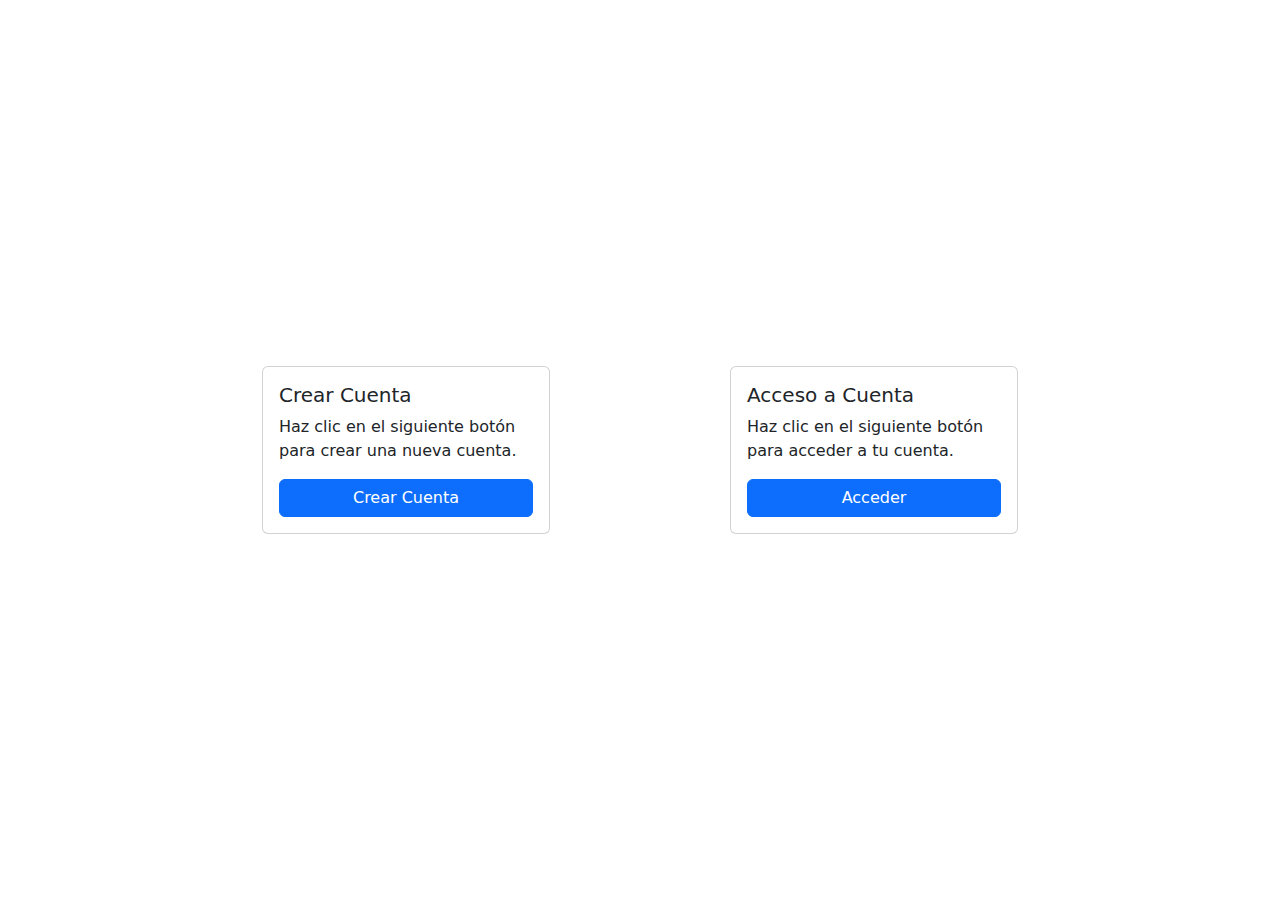
<file: index.html>
<!DOCTYPE html>
<html lang="es">
	<head>
		<meta charset="UTF-8" />
		<meta name="viewport" content="width=device-width, initial-scale=1.0" />
		<link
			href="https://cdn.jsdelivr.net/npm/bootstrap@5.3.3/dist/css/bootstrap.min.css"
			rel="stylesheet"
			integrity="sha384-QWTKZyjpPEjISv5WaRU9OFeRpok6YctnYmDr5pNlyT2bRjXh0JMhjY6hW+ALEwIH"
			crossorigin="anonymous"
		/>

		<title>Cajero</title>
	</head>
	<body>
		<div
			class="modal fade"
			id="formModalCrearCuenta"
			tabindex="-1"
			aria-labelledby="formModalLabelCrearCuenta"
			aria-hidden="true"
		>
			<div class="modal-dialog modal-fullscreen-xl-down">
				<div class="modal-content">
					<div class="modal-header">
						<h5 class="modal-title" id="formModalLabelCrearCuenta">
							Crear Cuenta
						</h5>
						<button
							type="button"
							class="btn-close"
							data-bs-dismiss="modal"
							aria-label="Close"
						></button>
					</div>
					<div class="modal-body">
						<form id="formCrearCuenta" class="p-4 border rounded shadow-sm">
							<div class="row">
								<div class="col-md-6 mb-3">
									<label for="nombre" class="form-label">Nombre:</label>
									<input
										type="text"
										id="nombre"
										class="form-control"
										placeholder="Nombre"
									/>
								</div>
								<div class="col-md-6 mb-3">
									<label for="apellido" class="form-label">Apellido:</label>
									<input
										type="text"
										id="apellido"
										class="form-control"
										placeholder="Apellido"
									/>
								</div>
							</div>
							<div class="row">
								<div class="col-md-6 mb-3">
									<label for="numeroCuenta" class="form-label"
										>Número de cuenta:</label
									>
									<input
										type="text"
										id="numeroCuenta"
										class="form-control"
										placeholder="Número de cuenta"
									/>
								</div>
								<div class="col-md-6 mb-3">
									<label for="clave" class="form-label">Clave:</label>
									<input
										type="password"
										id="clave"
										class="form-control"
										placeholder="Clave"
									/>
								</div>
							</div>
							<div class="row">
								<div class="col-md-6 mb-3">
									<label for="tipoCuenta" class="form-label"
										>Tipo de cuenta:</label
									>
									<select id="tipoCuenta" class="form-select">
										<option value="ahorros">Ahorros</option>
										<option value="corriente">Corriente</option>
									</select>
								</div>
								<div class="col-md-6 mb-3">
									<label for="depositoInicial" class="form-label"
										>Depósito inicial:</label
									>
									<input
										type="number"
										id="depositoInicial"
										class="form-control"
										placeholder="Depósito Inicial"
									/>
								</div>
							</div>
							<button type="submit" class="btn btn-primary w-100">
								Enviar
							</button>
						</form>
					</div>
				</div>
			</div>
		</div>

		<div class="container vh-100">
			<div class="d-flex h-100 justify-content-evenly align-items-center">
				<div class="card" style="width: 18rem">
					<div class="card-body">
						<h5 class="card-title">Crear Cuenta</h5>
						<p class="card-text">
							Haz clic en el siguiente botón para crear una nueva cuenta.
						</p>
						<button
							type="button"
							class="btn btn-primary w-100"
							data-bs-toggle="modal"
							data-bs-target="#formModalCrearCuenta"
						>
							Crear Cuenta
						</button>
					</div>
				</div>

				<div class="card" style="width: 18rem">
					<div class="card-body">
						<h5 class="card-title">Acceso a Cuenta</h5>
						<p class="card-text">
							Haz clic en el siguiente botón para acceder a tu cuenta.
						</p>
						<button
							type="button"
							class="btn btn-primary w-100"
							data-bs-toggle="modal"
							data-bs-target="#formModalAccesoCuenta"
						>
							Acceder
						</button>
					</div>
				</div>
			</div>
		</div>

		<div
			class="modal fade"
			id="formModalAccesoCuenta"
			tabindex="-1"
			aria-labelledby="formModalLabelAccesoCuenta"
			aria-hidden="true"
		>
			<div class="modal-dialog">
				<div class="modal-content">
					<div class="modal-header">
						<h5 class="modal-title" id="formModalLabelAccesoCuenta">
							Acceso a Cuenta
						</h5>
						<button
							type="button"
							class="btn-close"
							data-bs-dismiss="modal"
							aria-label="Close"
						></button>
					</div>
					<div class="modal-body">
						<!-- Formulario 1: Número de cuenta -->
						<form id="formNumeroCuenta" class="p-4 border rounded shadow-sm">
							<div class="mb-3">
								<label for="numeroCuentaIngresar" class="form-label"
									>Número de cuenta:</label
								>
								<input
									type="text"
									id="numeroCuentaIngresar"
									class="form-control"
									placeholder="Número de cuenta"
								/>
							</div>
							<button type="submit" class="btn btn-primary w-100">Listo</button>
						</form>

						<form
							id="formClaveCuenta"
							style="display: none"
							class="p-4 border rounded shadow-sm mt-4"
						>
							<div class="mb-3">
								<label for="claveIngresar" class="form-label">Clave:</label>
								<input
									type="password"
									id="claveIngresar"
									class="form-control"
									placeholder="Clave"
								/>
							</div>
							<button
								type="submit"
								class="btn btn-primary w-100"
								data-bs-toggle="modal"
								data-bs-target="#modalMostrarCuenta"
							>
								Ingresar
							</button>
						</form>
					</div>
				</div>
			</div>
		</div>

		<div
			class="modal fade"
			id="modalMostrarCuenta"
			tabindex="-1"
			aria-labelledby="modalMostrarCuentaLabel"
			aria-hidden="true"
		>
			<div class="modal-dialog modal-fullscreen-xxl-down">
				<div class="modal-content">
					<div class="modal-header">
						<h5 class="modal-title" id="modalMostrarCuentaLabel">
							Información de la cuenta
						</h5>
						<button
							type="button"
							class="btn-close"
							data-bs-dismiss="modal"
							aria-label="Close"
							id="btnCerrar"
						></button>
					</div>
					<div class="modal-body">
						<div class="row">
							<!-- Información de la Cuenta -->
							<div class="col-md-6">
								<div
									id="mostrarCuenta"
									class="p-4 border rounded shadow-sm bg-light"
								>
									<p class="mb-2">
										<strong>Nombre:</strong>
										<span
											class="text-muted text-uppercase d-block"
											id="nombreMostrar"
											>[Nombre]</span
										>
									</p>
									<p class="mb-2">
										<strong>Apellido:</strong>
										<span
											class="text-muted text-uppercase d-block"
											id="apellidoMostrar"
											>[Apellido]</span
										>
									</p>
									<p class="mb-2">
										<strong>Número de cuenta:</strong>
										<span
											class="text-muted text-uppercase d-block"
											id="numeroCuentaMostrar"
											>[Número de Cuenta]</span
										>
									</p>
									<p class="mb-2">
										<strong>Tipo de cuenta:</strong>
										<span
											class="text-muted text-uppercase d-block"
											id="tipoCuentaMostrar"
											>[Tipo de Cuenta]</span
										>
									</p>
									<p class="mb-0">
										<strong>Saldo:</strong>
										<span
											class="text-muted text-uppercase d-block"
											id="saldoMostrar"
											>[Saldo]</span
										>
									</p>
								</div>
							</div>

							<!-- Formulario para Transferencia -->
							<div class="col-md-6">
								<div class="p-4 border rounded shadow-sm bg-light">
									<form id="formTranferir" style="display: none">
										<div class="mb-3">
											<label for="montoTransferir" class="form-label m-0">
												<strong>Monto a transferir:</strong>
											</label>
											<input
												type="number"
												id="montoTransferir"
												class="form-control"
												placeholder="Monto a transferir"
											/>
										</div>

										<div class="mb-3">
											<label
												for="numeroCuentaTransferir"
												class="form-label m-0"
											>
												<strong>Número de cuenta:</strong>
											</label>
											<input
												type="text"
												id="numeroCuentaTransferir"
												class="form-control"
												placeholder="Número de cuenta"
											/>
										</div>

										<div class="mb-3">
											<label for="tipoCuentaTransferir" class="form-label m-0">
												<strong>Tipo de cuenta:</strong>
											</label>
											<select id="tipoCuentaTransferir" class="form-select">
												<option value="ahorros">Ahorros</option>
												<option value="corriente">Corriente</option>
											</select>
										</div>

										<button type="submit" class="btn btn-primary w-100">
											Transferir
										</button>
									</form>
								</div>
							</div>
						</div>
					</div>
				</div>
			</div>
		</div>

		<script
			src="https://cdn.jsdelivr.net/npm/bootstrap@5.3.3/dist/js/bootstrap.bundle.min.js"
			integrity="sha384-YvpcrYf0tY3lHB60NNkmXc5s9fDVZLESaAA55NDzOxhy9GkcIdslK1eN7N6jIeHz"
			crossorigin="anonymous"
		></script>
		<script src="./js/main.js" type="module"></script>
	</body>
</html>
</file>
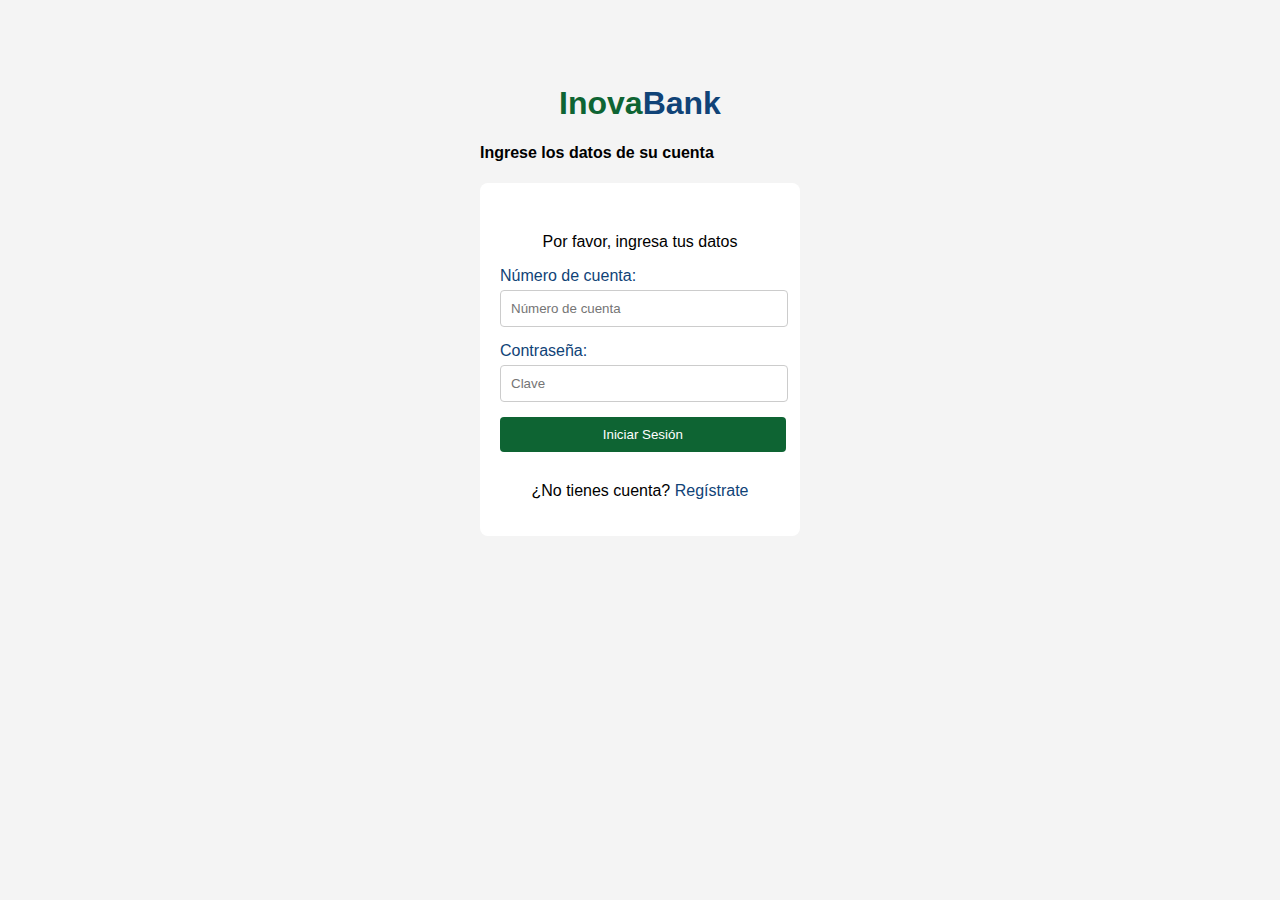
<file: login.html>
<!DOCTYPE html>
<html lang="en">
<head>
    <meta charset="UTF-8">
    <meta name="viewport" content="width=device-width, initial-scale=1.0">
    <title>Iniciar Sesión</title>
    <link rel="stylesheet" href="css/login.css">
</head>
<body>
    <div class="container-inicioSesion1">
        <h1 class="h1encabezado">
            <span class="inova">Inova</span><span class="bank">Bank</span>
        </h1>
        <h4>Ingrese los datos de su cuenta</h4>
    
        <div class="container-inicioSesion">
            <p>Por favor, ingresa tus datos</p>
            <label for="numeroCuenta">Número de cuenta: </label>
            <input type="text" id="numeroCuenta" placeholder="Número de cuenta" required>
            <label for="clave">Contraseña:</label>
            <input type="password" id="clave" placeholder="Clave" maxlength="4" required>
            <button id="btnIniciarSesion">Iniciar Sesión</button>

            <!-- Botón de registro -->
            <p>¿No tienes cuenta? <a href="index.html">Regístrate</a></p>
            <div id="mensajes"></div>
        </div>
    </div>
    <script type="module" src="js/main.js"></script>
</body>
</html>
</file>
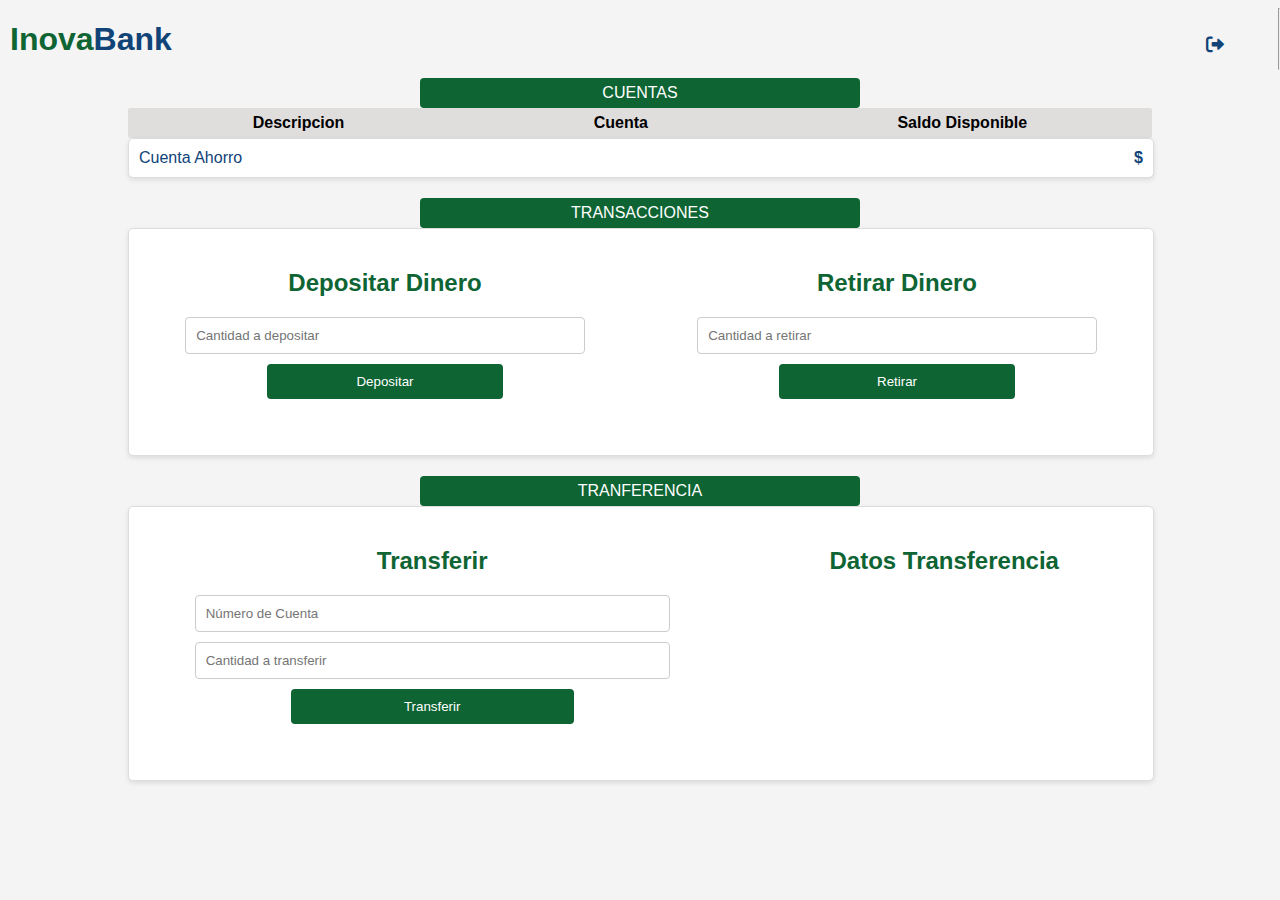
<file: operaciones.html>
<!DOCTYPE html>
<html lang="en">
<head>
    <meta charset="UTF-8">
    <meta name="viewport" content="width=device-width, initial-scale=1.0">
    <title>Operaciones de Cuenta Bancaria</title>
    <link rel="stylesheet" href="https://cdnjs.cloudflare.com/ajax/libs/font-awesome/6.0.0-beta3/css/all.min.css">
    <link rel="stylesheet" href="css/style.css">
</head>
<body>
    <div class="encabezado">
        <h1 class="h1encabezado"><span  class="inova">Inova</span><span class="bank">Bank</span></h1>
        <p class="butonencabezado" class="icon-button" class="salir" id="btnSalir"><i class="fas fa-sign-out-alt"></i> </p>
    <hr>
    </div>

    <div class="contenedorTodo">
    
        <p class="linea" >CUENTAS</p>
        <div class="descripcion">
            <p>Descripcion</p>
            <p> Cuenta</p>
            <p>Saldo Disponible</p>
        </div>

        <div class="account-info">
            <div class="tipo-cuenta">
                <span >Cuenta Ahorro</span>
            </div>
            <div class="user-info">
               <span id="numeroCuenta"></span>
            </div>
            <div class="saldo-info">
                <span> </span>
                <span id="saldoActual"> $ </span>
            </div>
        </div>

        <p class="linea" >TRANSACCIONES</p> 
        <div id="operacionesCuenta">

            <div class="depositar">
                <h2>Depositar Dinero</h2>
                <div class="transacciones" >
                    <input  type="number" id="cantidadDeposito" placeholder="Cantidad a depositar"  min="0">
                    <button  id="btnDepositar">Depositar</button><br><br>
                </div>
            </div>

            <div class="retirar">
                <h2>Retirar Dinero</h2>
                <div class="transacciones" > 
                    <input type="number" id="cantidadRetiro" placeholder="Cantidad a retirar" min="0">
                    <button id="btnRetirar">Retirar</button><br><br>
                </div>
            </div>

        </div>

        <p class="linea">TRANFERENCIA</p>
        <div id="operacionesCuenta">

            <div class="trasnferir">
                <h2>Transferir</h2>
                <div class="transacciones"> 
                    <input type="text" id="numeroCuentaDestino" placeholder="Número de Cuenta" maxlength="10" minlength="10" min="0">
                    <input type="number" id="montoTransferencia" placeholder="Cantidad a transferir" min="0">
                    <button id="btnTransferir">Transferir</button><br><br>
                </div>
            </div>
            

            <div class="cuentasRegistradas">
                 <h2>Datos Transferencia</h2>
                 <div class="transaccionesLista" > 
                    <p></p> 
                </div>
            </div>

        </div>
        <p id="mensajes"></p>
        <p id="mensajes"></p>

    </div>
    <script type="module" src="js/main.js"></script>
</body>
</html>
</file>
<file: css/login.css>
body {
    font-family: Arial, sans-serif;
    background-color: #f4f4f4;
    margin: 0;
    padding: 0;
    height: 100vh;
    display: flex;
    flex-direction: column;
    justify-content: flex-start;
    align-items: center;
}
.h1encabezado {
    text-align: center;
    width: 100%;
    color: #0e6433;
}
.inova {
    color: #0e6433; /* Verde para Inova */
}
.bank {
    color: #104377; /* Azul para Bank */
}



.container-inicioSesion1{
    width: 25%;
    margin-top: 5%;
}

.container-inicioSesion {

    background-color: white;
    padding: 20px;
    border-radius: 8px;
    
}
label {
    display: block;
    margin-top: 10px;
    color: #104377;
}
input {
    width: 95%;
    padding: 10px;
    margin: 5px 0;
    border: 1px solid #ccc;
    border-radius: 4px;
}
button {
    width: 102%;
    background-color: #0e6433;
    color: white;
    padding: 10px;
    border: none;
    border-radius: 4px;
    cursor: pointer;
    margin-top: 10px;
}
button:hover {
    background-color: #104377;
}
p {
    text-align: center;
    margin-top: 30px;
}
a {
    color: #104377;
    text-decoration: none;
}
a:hover {
    text-decoration: underline;
}
</file>
<file: css/style.css>
body {
    font-family: Arial, sans-serif;
    background-color: #f4f4f4;
    margin: 0;
    padding: 0;
    height: 100vh;
    display: flex;
    flex-direction: column;
    justify-content: flex-start;
    align-items: center;
}
.contenedorTodo{
    width: 80%;
    margin: 0;
    padding: 0;
}

h1 {
    text-align: center;
    margin-bottom: 20px;
}
.inova {
    color: #0e6433; /* Verde */
}

.bank {
    color: #104377; /* Azul */
}

.encabezado .salir{
   text-decoration: none;

}

h2 {
    color: #0e6433; /* Azul */
    text-align: center;
}

.account-info, #operacionesCuenta ,#trasferenciaCuenta{
    width: 98%; /* El ancho de toda la página */
    background-color: #fff;
    border: 1px solid #ddd;
    padding: 15px;
    margin-bottom: 20px;
    border-radius: 5px;
    box-shadow: 0 2px 5px rgba(0, 0, 0, 0.1);
}

.linea{
    padding: 6px 15px;
    background-color: #0e6433; /* Verde */
    color: white;
    border: none;
    border-radius: 4px;
    width: 40%;
    margin-bottom: 0%;
    
}
p{
    margin: auto;
    text-align: center;

}

.encabezado{
    display: flex;
    width: 100%;
}

.h1encabezado{
    width: 90%;
    text-align: left;
    padding-left: 10PX;
}
.butonencabezado{
    background-color: none;
    width: 10%;
    padding-top: 13px;
    color: #104377;
    font-size: 18px;
    cursor: pointer;
}


.icon-button i {
    margin-right: 5px; /* Espaciado entre el icono y el texto */
}


p.descripcion{
    background-color: #0e6433;
    margin: auto;
    text-align: center;

}

.descripcion{   
    display: flex;
    justify-content: space-around;
    width: 100%; /* Ajusta este valor según el diseño que prefieras */
    background-color:#e0dddd ;
    height: 30px;
    border-radius: 2px;
    font-weight: bold;
}
.account-info {
    display: flex;
    justify-content: space-between;
    width: 100%; /* Ajusta este valor según el diseño que prefieras */
    padding: 10px 0;
    border-bottom: 1px solid #ddd; /* Línea divisoria */
    margin-bottom: 20px;
}

.user-info, .saldo-info, .tipo-cuenta {
   
    color: #104377; /* Azul oscuro */
}
.user-info{
    padding: 0;
}
.tipo-cuenta{
    padding-left: 10px;  
}

.saldo-info {
    font-weight: bold;
    padding-right: 10px;
}

/*Transacciones*/

#operacionesCuenta {
    display: flex;
    width: 100%;
    padding: 0;
}
.depositar{
    width: 50%;
    padding: 20px;
}

.transacciones{
    width: 100%;
    display: flex;
    align-items: center;
    justify-content: center;
    flex-direction: column;
    margin: auto;
    
}
.retirar{
    width: 50%;
    padding: 20px;
}

#operacionesCuenta h2 {
    color: #0e6433;
}

label {
    display: block;
    margin-bottom: 5px;
    color: #104377;
    
}

input[type="number"], [type="text"] {
    width: 80%;
    padding: 10px;
    margin-bottom: 10px;
    border: 1px solid #ccc;
    border-radius: 4px;
    text-decoration: none;
}

button {
    padding: 10px 15px;
    background-color: #0e6433; 
    color: white;
    border: none;
    border-radius: 4px;
    cursor: pointer;
    width: 50%;
}

button:hover {
    background-color: #104377; 
    text-decoration: none;
}

#mensajes {
    margin: auto;
    width: 50%;
    margin-top: 20px;
    font-weight: bold;
    color: #104377; 
}
.trasnferir{
    width: 60%;
    padding: 20px;
}
.cuentasRegistradas{
    width: 40%;
    padding: 20px;
}
.transaccionesLista{

}
</file>
